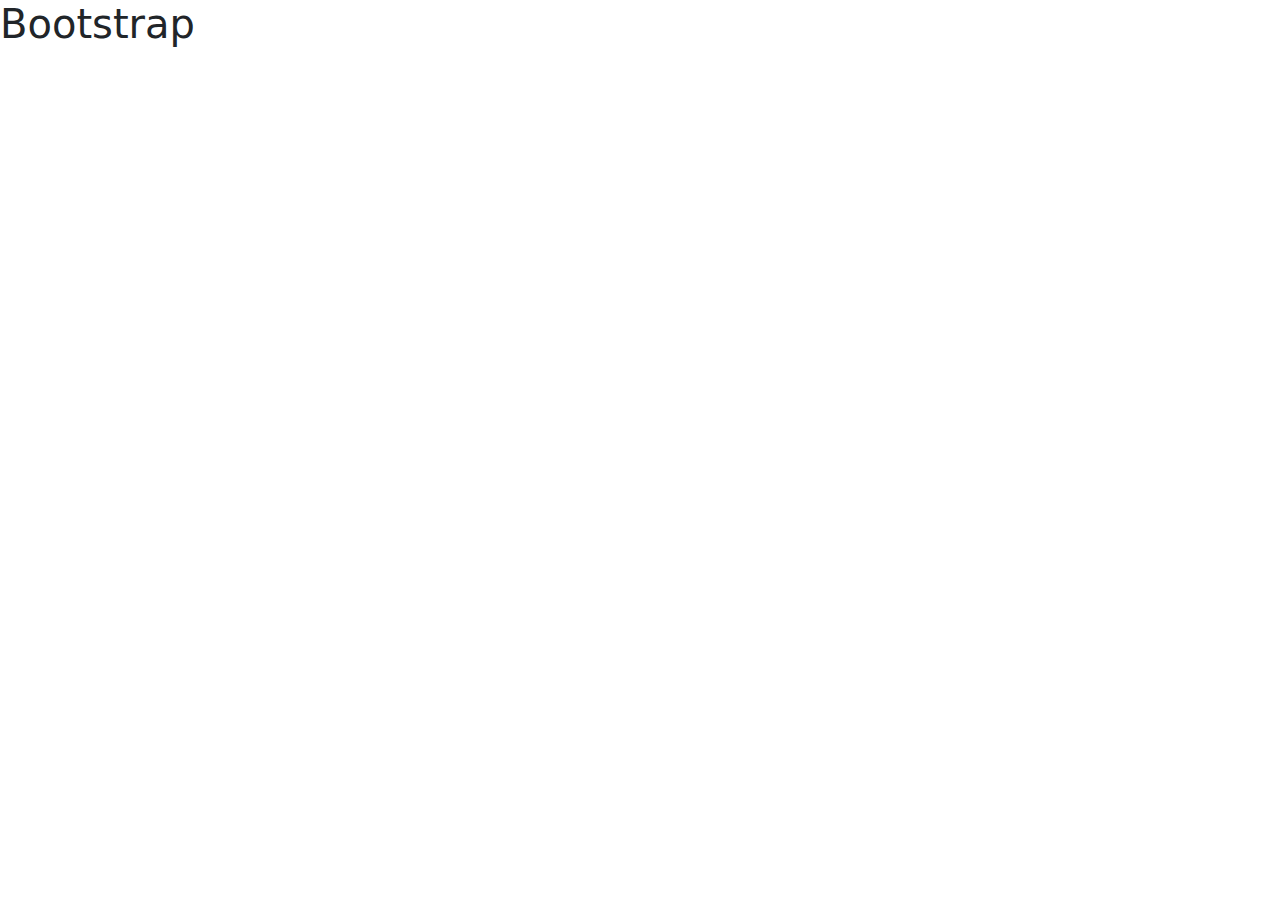
<file: 10. BootStrap/index.html>
<!DOCTYPE html>
<html lang="en">
<head>
    <meta charset="UTF-8">
    <meta name="viewport" content="width=device-width, initial-scale=1.0">
    <title>Bootstrap - CSS Framework</title>

    <!-- Bootstrap CSS Link -->
    <link href="https://cdn.jsdelivr.net/npm/bootstrap@5.3.8/dist/css/bootstrap.min.css" rel="stylesheet">

</head>
<body>

    <h1>Bootstrap</h1>

    <!-- 
        Bootstrap is a CSS Framework. It provides ready-to-use CSS styles, JavaScript components, and grid layouts 
        that help developers design modern web pages without writing everything from scratch. 

        It is open-source and free to use.

        It provides dynamic nature

        It provides responsiveness also.

        ===============================================================================================================

        Import Bootstrap from : https://getbootstrap.com/

        ===============================================================================================================


    -->


    <!-- Bootstrap Js Script -->
    <script src="https://cdn.jsdelivr.net/npm/bootstrap@5.3.8/dist/js/bootstrap.bundle.min.js"></script>

</body>
</html>
</file>
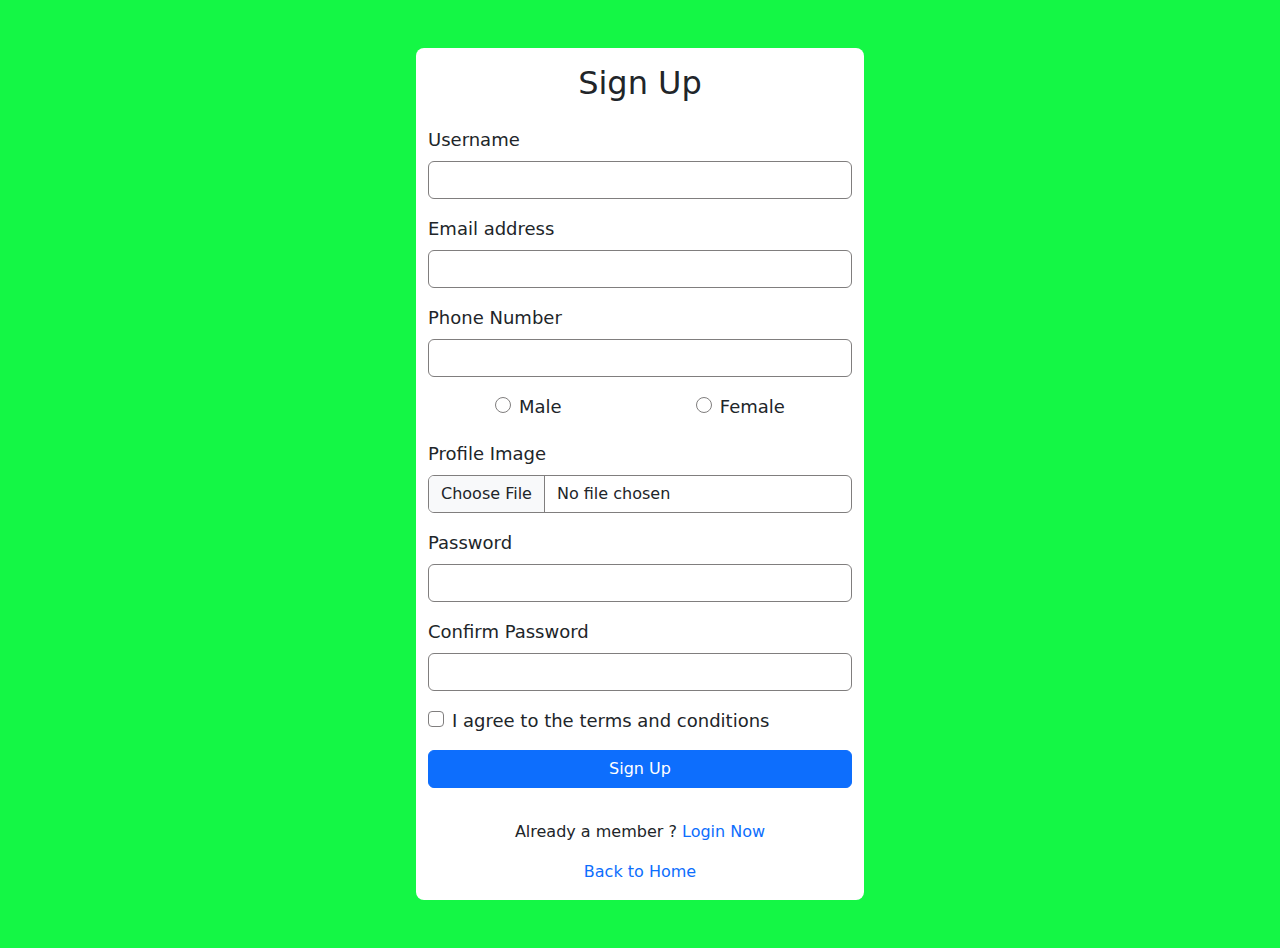
<file: 11. Forms-using-Bootstrap/index.html>
<!DOCTYPE html>
<html lang="en">

<head>
    <meta charset="UTF-8">
    <meta name="viewport" content="width=device-width, initial-scale=1.0">
    <title>Bootstrap Forms</title>

    <!-- Bootstrap CSS Link -->
    <link href="https://cdn.jsdelivr.net/npm/bootstrap@5.3.8/dist/css/bootstrap.min.css" rel="stylesheet">

    <!-- Custom CSS Link -->
    <link rel="stylesheet" href="./css/style.css">

</head>

<body>

    <div class="container forms mt-5 mb-5 rounded-3">
        <h2 class="text-center p-3">Sign Up</h2>
        <form>
            <div class="mb-3">
                <label for="exampleInputUsername" class="form-label">Username</label>
                <input type="text" class="form-control" id="exampleInputUsername" aria-describedby="UsernameHelp">
            </div>
            <div class="mb-3">
                <label for="exampleInputEmail1" class="form-label">Email address</label>
                <input type="email" class="form-control" id="exampleInputEmail1" aria-describedby="emailHelp">
            </div>
            <div class="mb-3">
                <label for="exampleInputPhone" class="form-label">Phone Number</label>
                <input type="text" class="form-control" id="exampleInputPhone" aria-describedby="PhoneHelp">
            </div>
            <div class="gender d-flex justify-content-around">
                <div class="form-check">
                    <input class="form-check-input" type="radio" name="radioDefault" id="radioDefault1">
                    <label class="form-check-label" for="radioDefault1">
                        Male
                    </label>
                </div>
                <div class="form-check">
                    <input class="form-check-input" type="radio" name="radioDefault" id="radioDefault2">
                    <label class="form-check-label" for="radioDefault2">
                        Female
                    </label>
                </div>
            </div>
            <div class="mb-3">
                <label for="formFile" class="form-label">Profile Image</label>
                <input class="form-control" type="file" id="formFile">
            </div>
            <div class="mb-3">
                <label for="exampleInputPassword1" class="form-label">Password</label>
                <input type="password" class="form-control" id="exampleInputPassword1">
            </div>
            <div class="mb-3">
                <label for="exampleInputConfirmPassword" class="form-label">Confirm Password</label>
                <input type="password" class="form-control" id="exampleInputConfirmPassword">
            </div>
            <div class="mb-3 form-check">
                <input type="checkbox" class="form-check-input" id="exampleCheck1">
                <label class="form-check-label" for="exampleCheck1">I agree to the terms and conditions</label>
            </div>
            <button type="submit" class="btn btn-primary mb-3 w-100">Sign Up</button>

            <div class="already-a-member p-3 d-flex flex-column justify-content-center align-items-center">
                <p>Already a member ? <span><a href="./login.html">Login Now</a></span></p>
                <a href="">Back to Home</a>
            </div> 

        </form>
    </div>

    <!-- Bootstrap Js Script -->
    <script src="https://cdn.jsdelivr.net/npm/bootstrap@5.3.8/dist/js/bootstrap.bundle.min.js"></script>

</body>

</html>
</file>
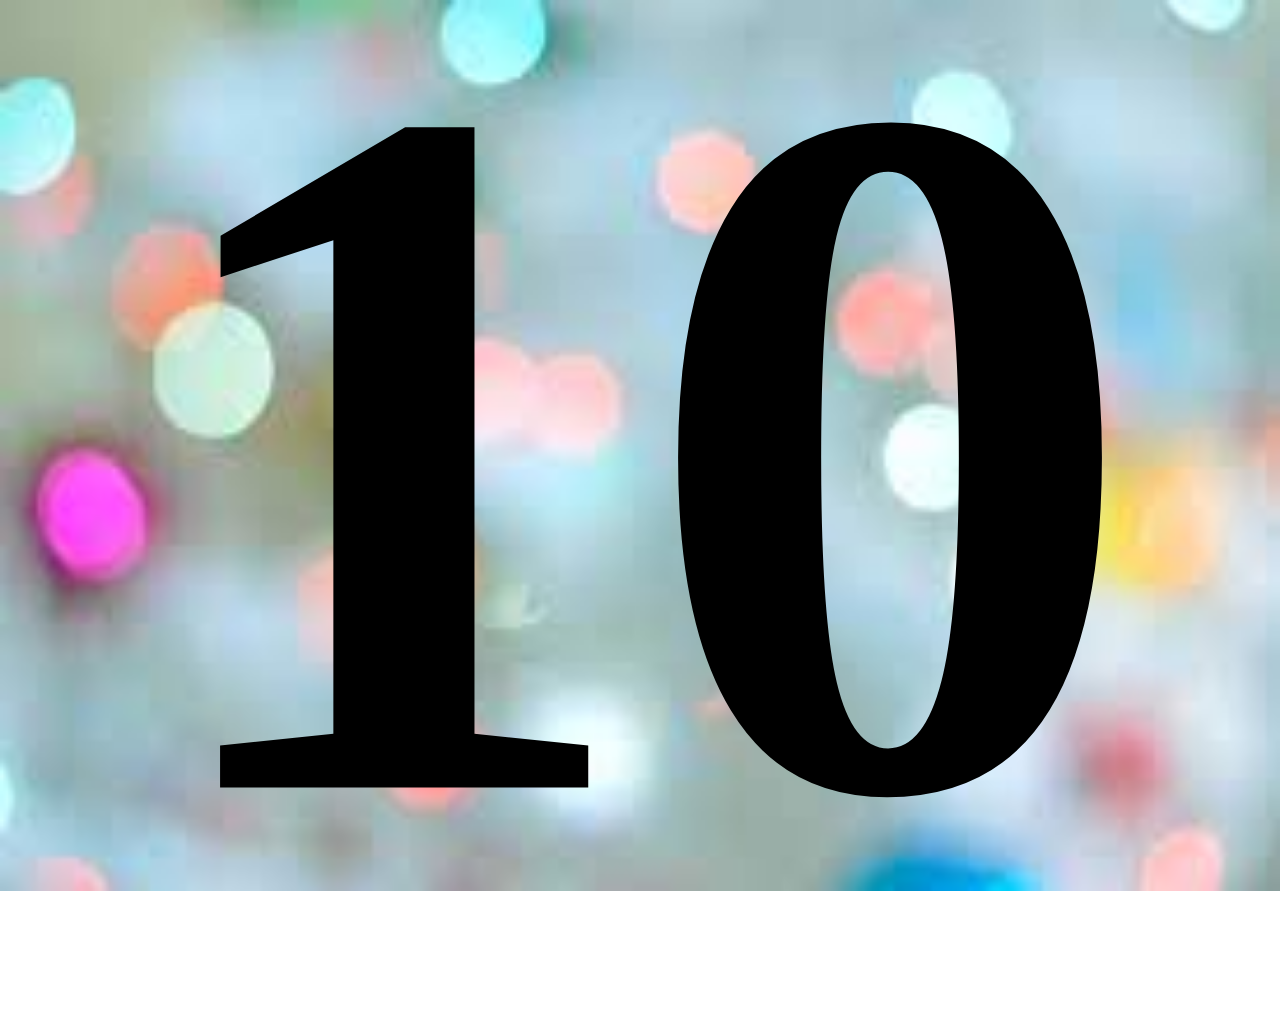
<file: 15. Js-Counter/index.html>
<!DOCTYPE html>
<html lang="en">

<head>
    <meta charset="UTF-8">
    <meta name="viewport" content="width=device-width, initial-scale=1.0">
    <title>Js _ Counter</title>

    <!-- Custom CSS -->
    <link rel="stylesheet" href="./css/style.css">

</head>

<body>

    <img src="./images/bg1.jpg" alt="" id="bg-image">

    <h1 id="countDown">10</h1>

    <!-- Custom Script -->
    <script src="./js/script.js"></script>
</body>

</html>
</file>
<file: 11. Forms-using-Bootstrap/css/style.css>
body{
    background-color: rgb(20, 247, 69);
}

.forms{
    width: 35%;
    background-color: #fff;
    /* border: 2px solid red; */
}

.forms input{
    border: 1px solid #807e7e;
}

.forms label{
    font-size: 18px;
    font-weight: 500;
}

a{
    text-decoration: none;
    /* color: rgb(11, 15, 242); */
}

a:hover{
    color: blue;
}

form div{
    margin-bottom: 10px !important;
}

.login-form{
    width: 25%;
}
</file>
<file: 15. Js-Counter/css/style.css>
* {
    margin: 0;
    padding: 0;
    box-sizing: border-box;
}

img {
    width: 100%;
    height: 99vh;
}

h1 {
    position: absolute;
    top: 50%;
    left: 50%;
    transform: translate(-50%, -50%);
    font-size: 1000px;
}
</file>
